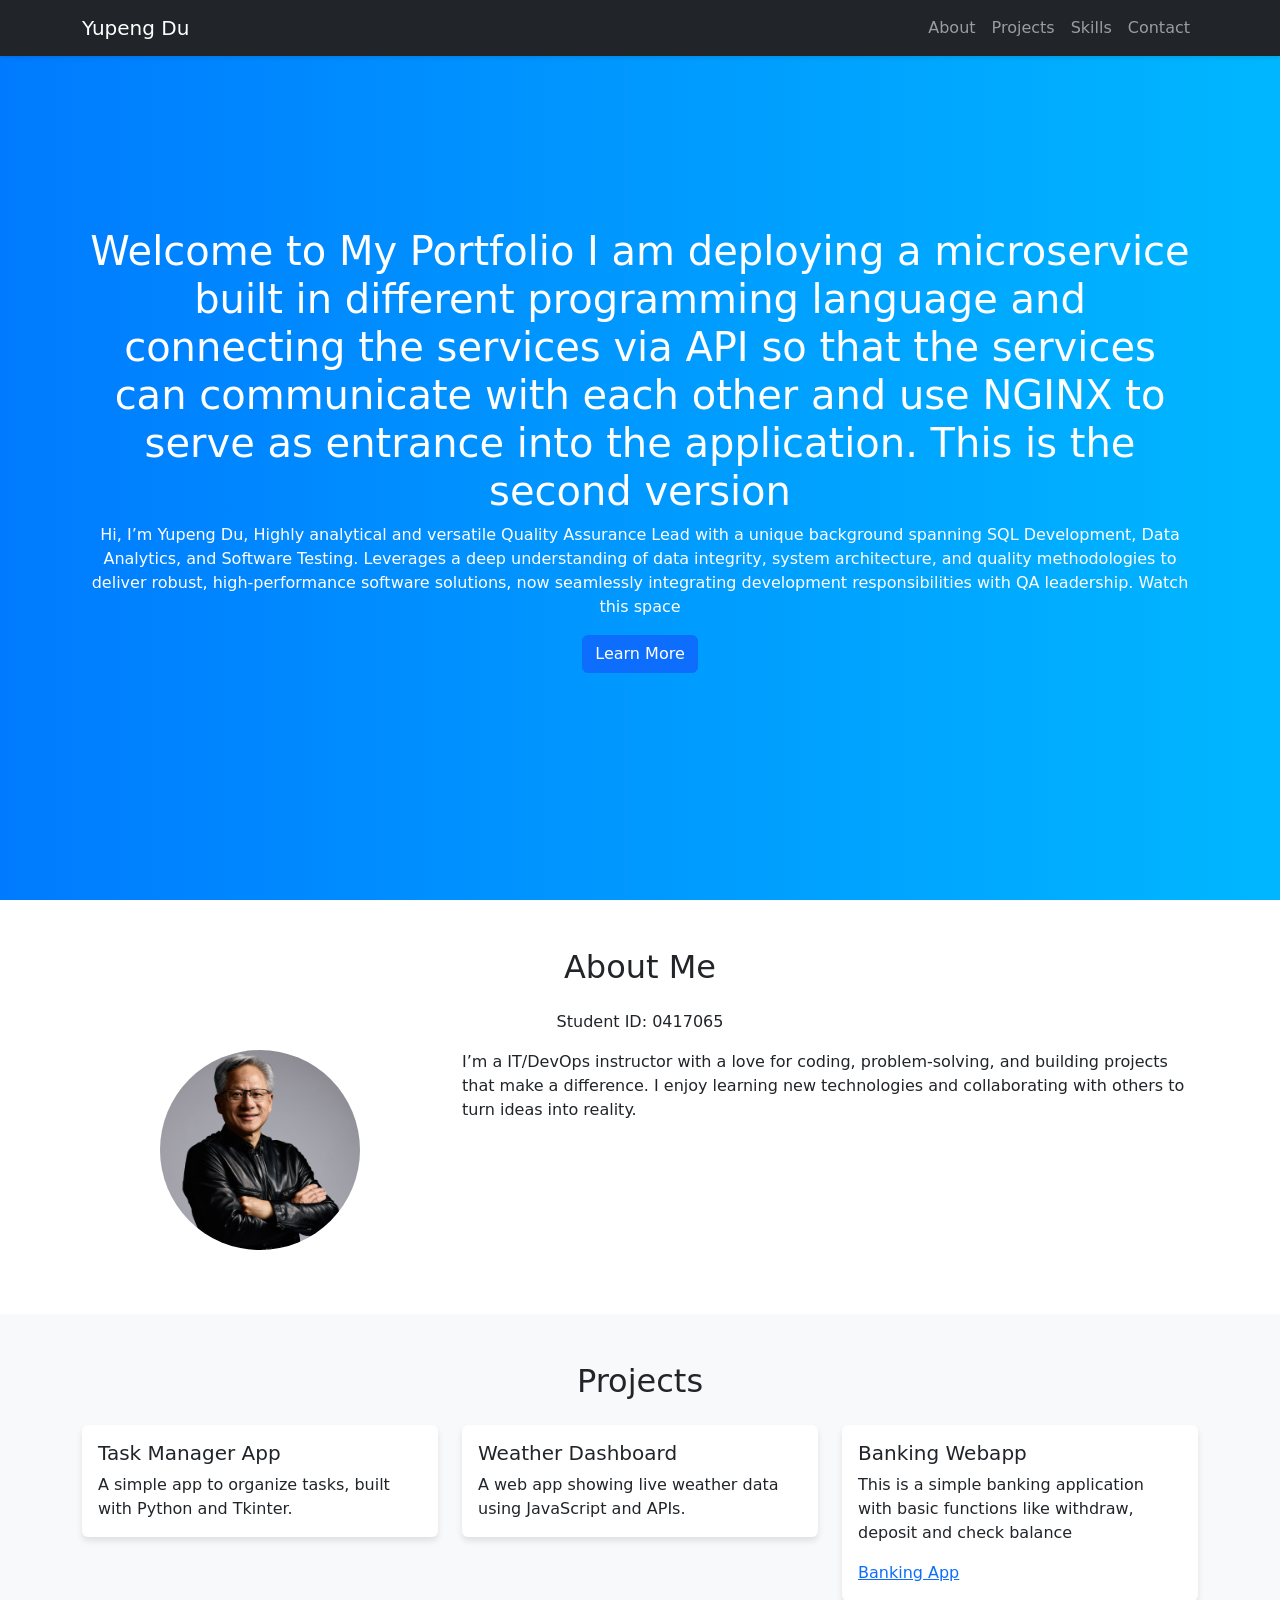
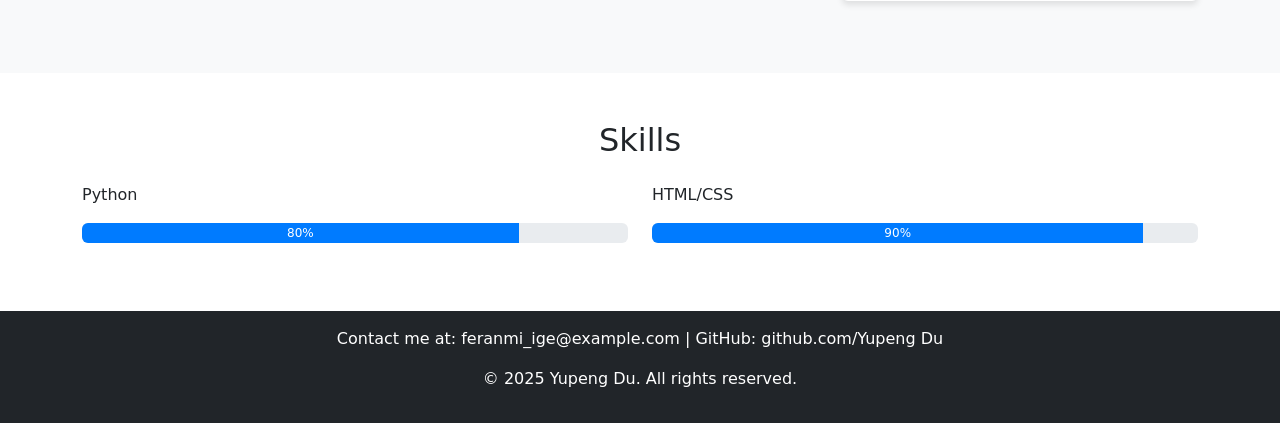
<file: studentportfolio/index.html>
<!doctype html>
<html lang="en">
  <head>
    <meta charset="UTF-8" />
    <meta name="viewport" content="width=device-width, initial-scale=1.0" />
    <title>Yupeng Du - Student Portfolio</title>
    <!-- Bootstrap CSS CDN -->
    <link
      href="https://cdn.jsdelivr.net/npm/bootstrap@5.3.3/dist/css/bootstrap.min.css"
      rel="stylesheet"
    />
    <!-- Custom CSS -->
    <link rel="stylesheet" href="css/style.css" />
  </head>
  <body>
    <!-- Navbar -->
    <nav class="navbar navbar-expand-lg navbar-dark bg-dark fixed-top">
      <div class="container">
        <a class="navbar-brand" href="#">Yupeng Du</a>
        <button
          class="navbar-toggler"
          type="button"
          data-bs-toggle="collapse"
          data-bs-target="#navbarNav"
        >
          <span class="navbar-toggler-icon"></span>
        </button>
        <div class="collapse navbar-collapse" id="navbarNav">
          <ul class="navbar-nav ms-auto">
            <li class="nav-item">
              <a class="nav-link" href="#about">About</a>
            </li>
            <li class="nav-item">
              <a class="nav-link" href="#projects">Projects</a>
            </li>
            <li class="nav-item">
              <a class="nav-link" href="#skills">Skills</a>
            </li>
            <li class="nav-item">
              <a class="nav-link" href="#contact">Contact</a>
            </li>
          </ul>
        </div>
      </div>
    </nav>

    <!-- Hero Section -->
    <section id="hero" class="text-center text-white d-flex align-items-center">
      <div class="container">
        <h1>
          Welcome to My Portfolio I am deploying a microservice built in
          different programming language and connecting the services via API so
          that the services can communicate with each other and use NGINX to
          serve as entrance into the application. This is the second version
        </h1>
        <p>
          Hi, I’m Yupeng Du, Highly analytical and versatile Quality Assurance
          Lead with a unique background spanning SQL Development, Data
          Analytics, and Software Testing. Leverages a deep understanding of
          data integrity, system architecture, and quality methodologies to
          deliver robust, high-performance software solutions, now seamlessly
          integrating development responsibilities with QA leadership. Watch
          this space
        </p>
        <a href="#about" class="btn btn-primary">Learn More</a>
      </div>
    </section>

    <!-- About Section -->
    <section id="about" class="py-5">
      <div class="container">
        <h2 class="text-center mb-4">About Me</h2>
        <p class="text-center">Student ID: 0417065</p>
        <div class="row">
          <div class="col-md-4 text-center">
            <img
              src="assets/profile.jpg"
              alt="Yupeng Du"
              class="rounded-circle mb-3"
              width="200"
            />
          </div>
          <div class="col-md-8">
            <p>
              I’m a IT/DevOps instructor with a love for coding,
              problem-solving, and building projects that make a difference. I
              enjoy learning new technologies and collaborating with others to
              turn ideas into reality.
            </p>
          </div>
        </div>
      </div>
    </section>

    <!-- Projects Section -->
    <section id="projects" class="py-5 bg-light">
      <div class="container">
        <h2 class="text-center mb-4">Projects</h2>
        <div class="row">
          <div class="col-md-4 mb-4">
            <div class="card">
              <div class="card-body">
                <h5 class="card-title">Task Manager App</h5>
                <p class="card-text">
                  A simple app to organize tasks, built with Python and Tkinter.
                </p>
              </div>
            </div>
          </div>
          <div class="col-md-4 mb-4">
            <div class="card">
              <div class="card-body">
                <h5 class="card-title">Weather Dashboard</h5>
                <p class="card-text">
                  A web app showing live weather data using JavaScript and APIs.
                </p>
              </div>
            </div>
          </div>
          <div class="col-md-4 mb-4">
            <div class="card">
              <div class="card-body">
                <h5 class="card-title">Banking Webapp</h5>
                <p class="card-text">
                  This is a simple banking application with basic functions like
                  withdraw, deposit and check balance
                </p>
                <!-- <a href="/banking/"target = "_blank">View Banking App</a> -->
                <a href="/api/login">Banking App</a>
              </div>
            </div>
          </div>
        </div>
      </div>
    </section>

    <!-- Skills Section -->
    <section id="skills" class="py-5">
      <div class="container">
        <h2 class="text-center mb-4">Skills</h2>
        <div class="row">
          <div class="col-md-6">
            <p>Python</p>
            <div class="progress">
              <div class="progress-bar" style="width: 80%">80%</div>
            </div>
          </div>
          <div class="col-md-6">
            <p>HTML/CSS</p>
            <div class="progress">
              <div class="progress-bar" style="width: 90%">90%</div>
            </div>
          </div>
        </div>
      </div>
    </section>

    <!-- Contact Footer -->
    <footer id="contact" class="bg-dark text-white text-center py-3">
      <div class="container">
        <p>
          Contact me at: feranmi_ige@example.com | GitHub: github.com/Yupeng Du
        </p>
        <p>&copy; 2025 Yupeng Du. All rights reserved.</p>
      </div>
    </footer>

    <!-- Bootstrap JS CDN -->
    <script src="https://cdn.jsdelivr.net/npm/bootstrap@5.3.3/dist/js/bootstrap.bundle.min.js"></script>
  </body>
</html>
</file>
<file: studentportfolio/css/style.css>
/* Hero Section */
#hero {
    background: linear-gradient(to right, #007bff, #00b7ff);
    height: 100vh;
}

/* Navbar */
.navbar {
    box-shadow: 0 2px 4px rgba(0, 0, 0, 0.1);
}

/* Progress Bars */
.progress {
    height: 20px;
    margin-bottom: 20px;
}

.progress-bar {
    background-color: #007bff;
}

/* Cards */
.card {
    border: none;
    box-shadow: 0 4px 6px rgba(0, 0, 0, 0.1);
}

/* Footer */
footer {
    position: relative;
}
</file>
